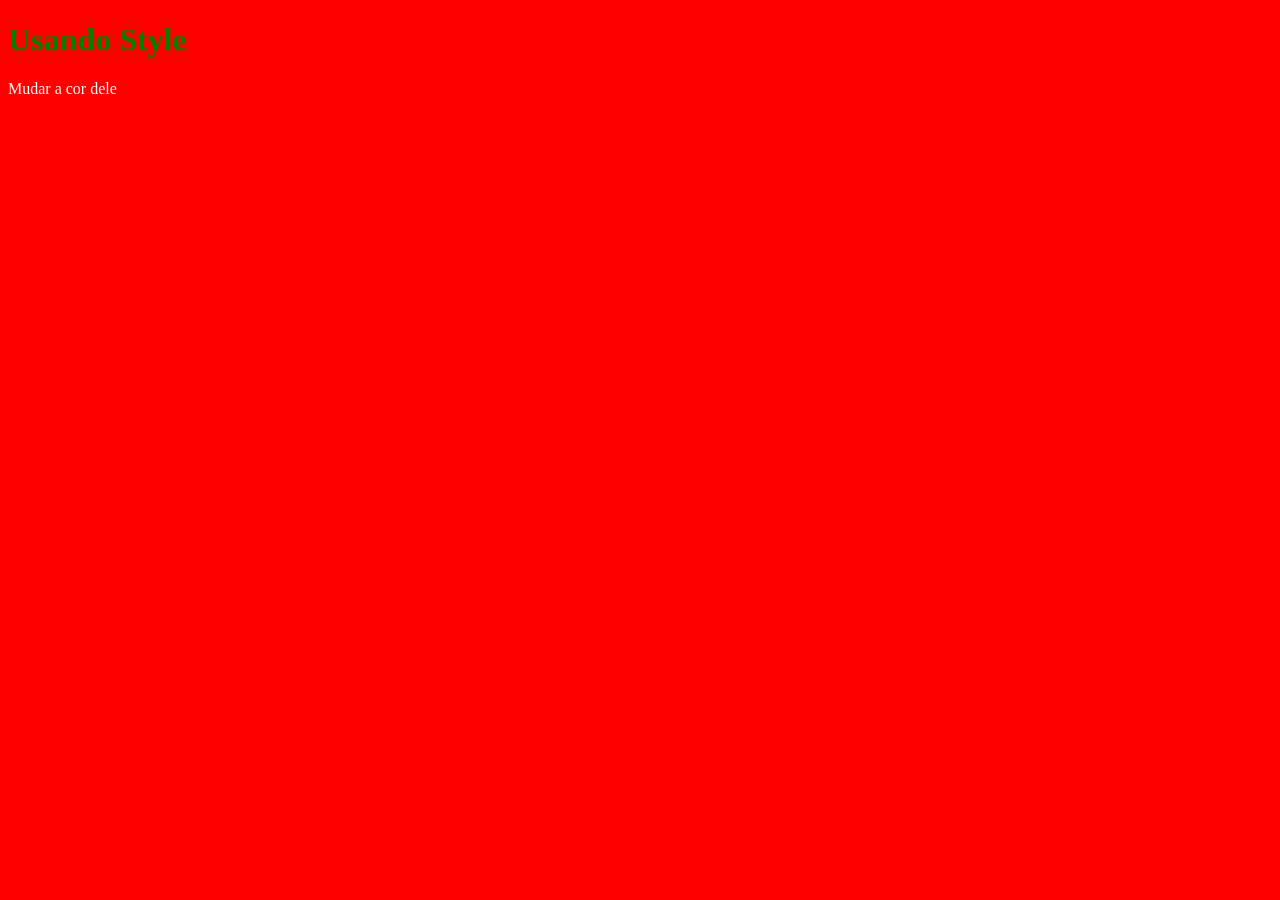
<file: 1 - ATIVIDADES - uniesp_introducao_a_programacao/TECNOLOGIA PARA FRONT-END I/index_aula2.html>
<!DOCTYPE html>
<html lang="en">
<head>
    <meta charset="UTF-8">
    <title>Meus estilos</title>
    <style>
    body {
        background-color: red;
        color: green;
    }
    p { color: white}
    </style>

</head>
<body>
    <h1>Usando Style</h1>
    <p>Mudar a cor dele</p>
</body>
</html>
</file>
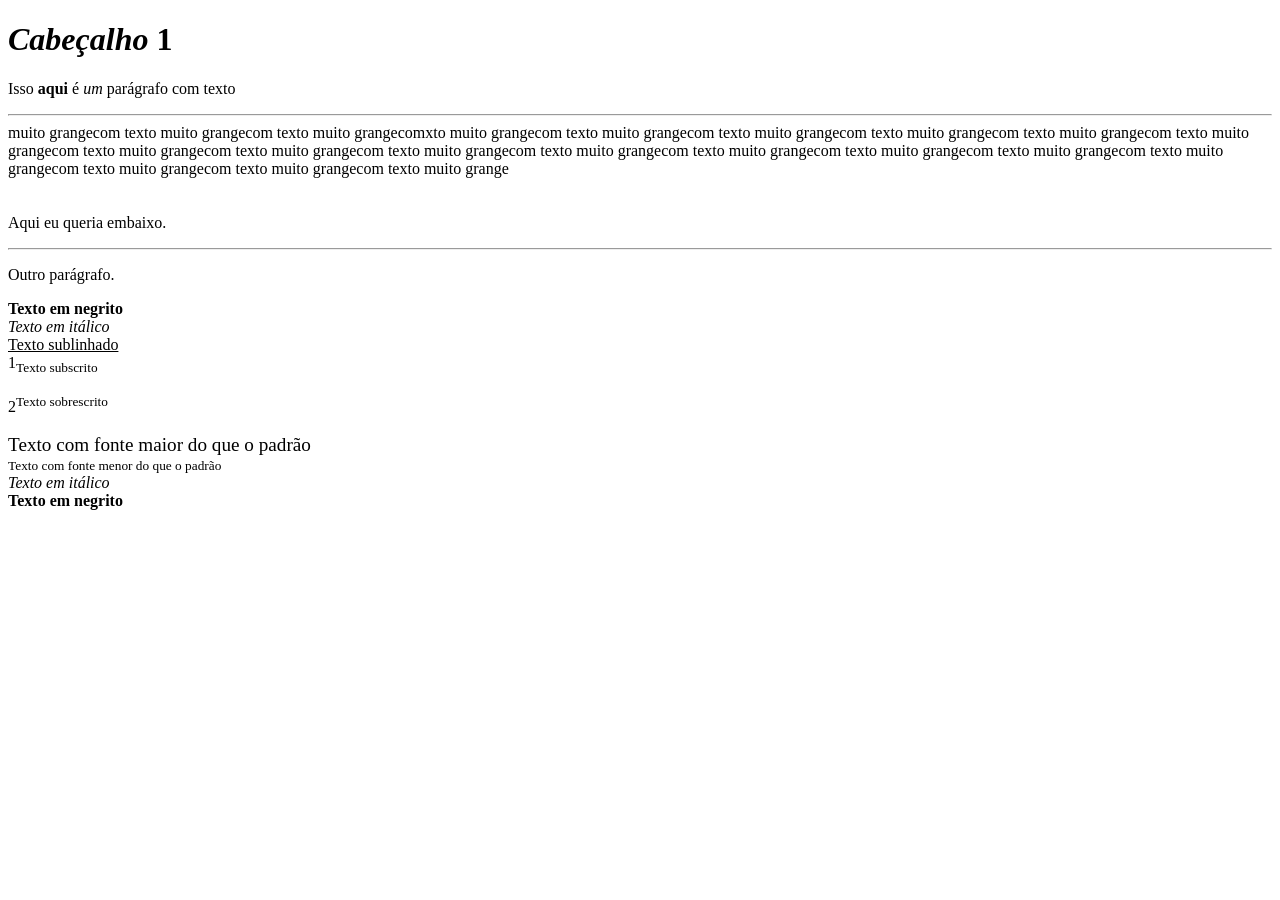
<file: 1 - ATIVIDADES - uniesp_introducao_a_programacao/TECNOLOGIA PARA FRONT-END I/index_aula3.html>
<!DOCTYPE html>
<html lang="pt-br">
<head>
    <meta charset="UTF-8">
    <title>
        Primeira TAG
    </title>
</head>
<body>
    <h1><i>Cabeçalho</i> 1</h1>
    
        

    <p>Isso <b>aqui</b> é <i>um</i> parágrafo com texto <hr> muito grangecom texto muito grangecom texto muito grangecomxto muito grangecom texto muito grangecom texto muito grangecom texto muito grangecom texto muito grangecom texto muito grangecom texto muito grangecom texto muito grangecom texto muito grangecom texto muito grangecom texto muito grangecom texto muito grangecom texto muito grangecom texto muito grangecom texto muito grangecom texto muito grangecom texto muito grange <br/><br/><br/>Aqui eu queria embaixo.</p>
    <hr>
    <p> Outro parágrafo.</p>

    <p>
        <b>Texto em negrito</b><br>
        <i>Texto em itálico</i><br>
        <u>Texto sublinhado</u><br>
        1<sub>Texto subscrito</sub><br><br>
        2<sup>Texto sobrescrito</sup><br><br>
        <big>Texto com fonte maior do que o padrão</big><br>
        <small>Texto com fonte menor do que o padrão</small><br>
        <em>Texto em itálico</em><br>
        <strong>Texto em negrito</strong>
    </p>
    
</body>
</html>
</file>
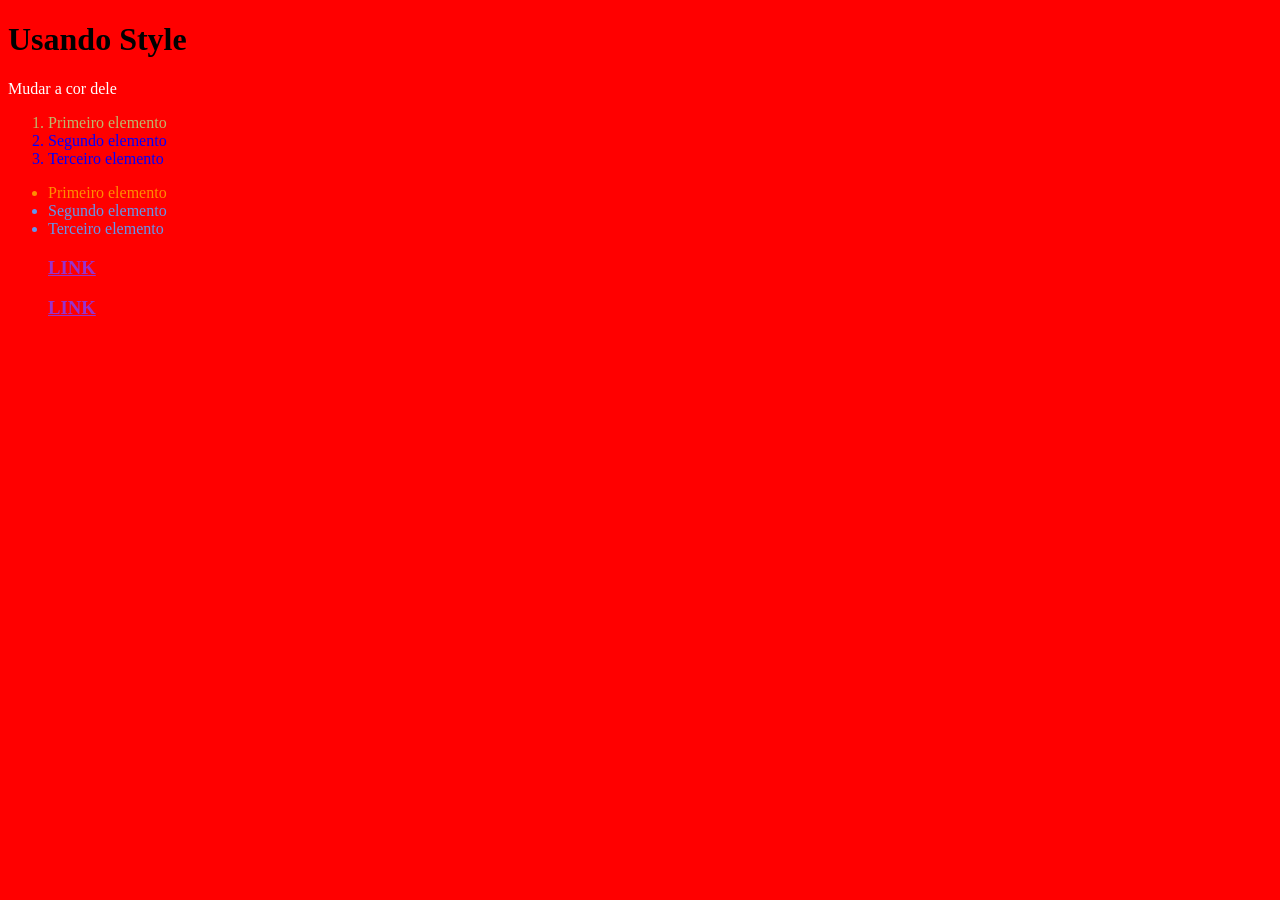
<file: 1 - ATIVIDADES - uniesp_introducao_a_programacao/TECNOLOGIA PARA FRONT-END I/index_aula4.html>
<!DOCTYPE html>
<html lang="en">
<head>
    <meta charset="UTF-8">
    <title>Meus estilos</title>
    <style>
    body {
        background-color: red;
        color: green;
    }
    p { 
        color: white
    }

    h1{
        color: black
    }

    ol {
        color: blue
    }

    ul {
        color:cornflowerblue
    }
    </style>

</head>
<body>
    <h1>Usando Style</h1>
    <p>Mudar a cor dele</p>
    <ol>
        <li style="color: darkkhaki;">Primeiro elemento</li>
        <li>Segundo elemento</li>
        <li>Terceiro elemento</li>
        
    </ol>

    <ul>
        <li style="color: darkorange;">Primeiro elemento</li>
        <li>Segundo elemento</li>
        <li>Terceiro elemento</li>    
    </ul>
    <ol>
    <h3>
        <a style="color: darkorchid;" href="https://g1.globo.com/" target="_blank">LINK</a>
    </h3>
    </ol>
    <ol>
    <h3>
        <a style="color: darkorchid;" href="index_aula2.html" target="_parent">LINK</a>
    </h3>
    </ol>
</body>
</html>
</file>
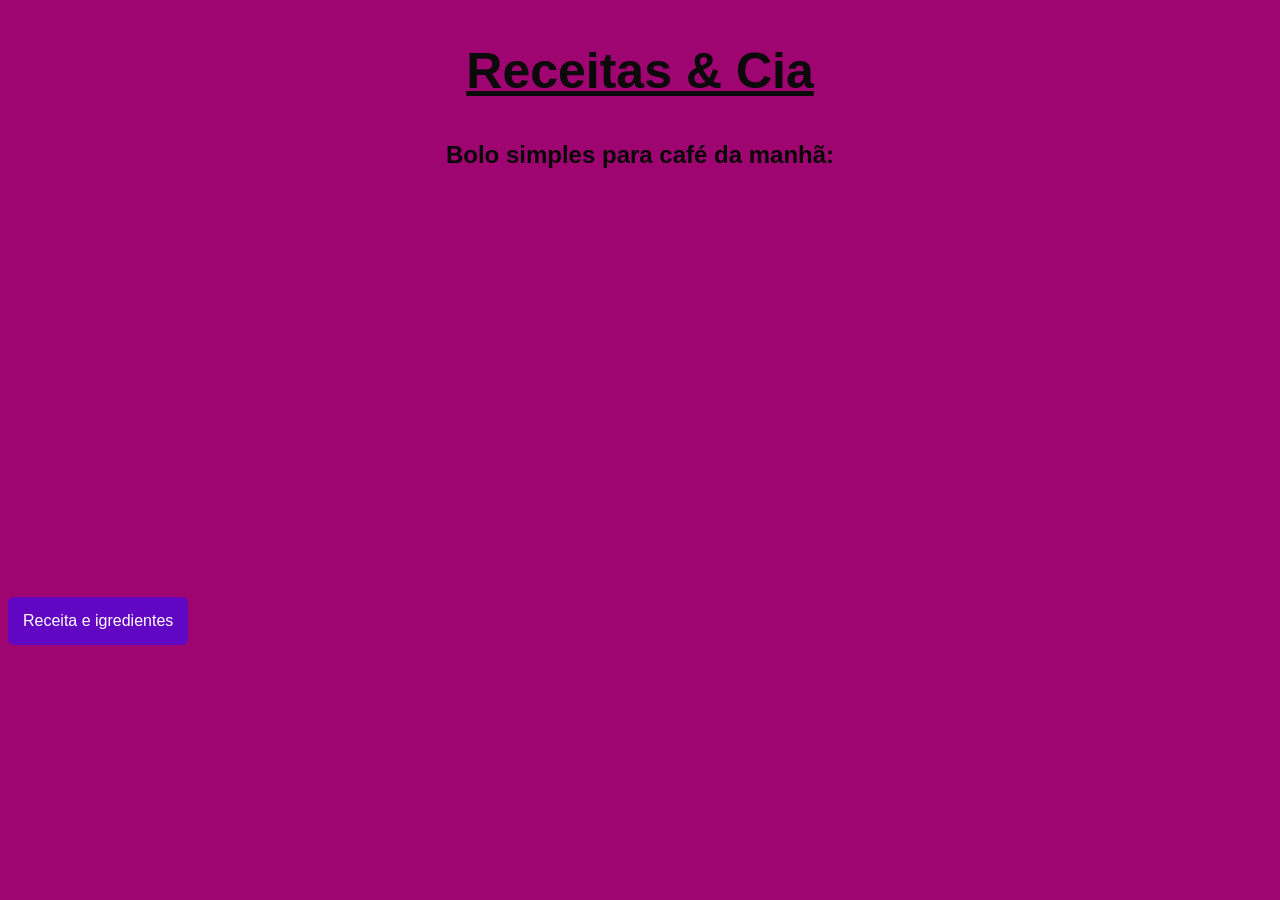
<file: 1 - ATIVIDADES - uniesp_introducao_a_programacao/TECNOLOGIA PARA FRONT-END I/TED 01/index3.html>
<!DOCTYPE html>
<html lang="pt-br">
<head>
    <meta charset="UTF-8">
    <title>Receitas&Cia</title>
    <link rel="icon" type="image/x-icon" href="https://www.w3schools.com/html/smiley.gif">
    <style>
    
    body {
        background-color: rgb(158, 5, 112)
    }

    p {
    color:rgb(8, 8, 8)
    }


    body {
    font-family: Arial, Helvetica, sans-serif, serif;
    }

    </style>
</head>
<body>
    <center>
        <h2 style="font-size:50px;"><u style="color:rgb(10, 10, 10)" >Receitas & Cia</u></h2>
    </center>

    <center>

        <h2>
            <p><b><font face= "arial"> Bolo simples para café da manhã:</font></b></p>
        </h2>

        <iframe width="600" height="400" src="https://www.youtube.com/embed/Ht-ctYScOok" title="YouTube video player" frameborder="0" allow="accelerometer; autoplay; clipboard-write; encrypted-media; gyroscope; picture-in-picture" allowfullscreen></iframe>

    </center>

    <a href="index1.html"><button style="background: #6106c2; border-radius: 6px; padding: 15px; cursor: pointer; color: #fff; border: none; font-size: 16px;">Receita e igredientes</button></a>

</body>
</html>
</file>
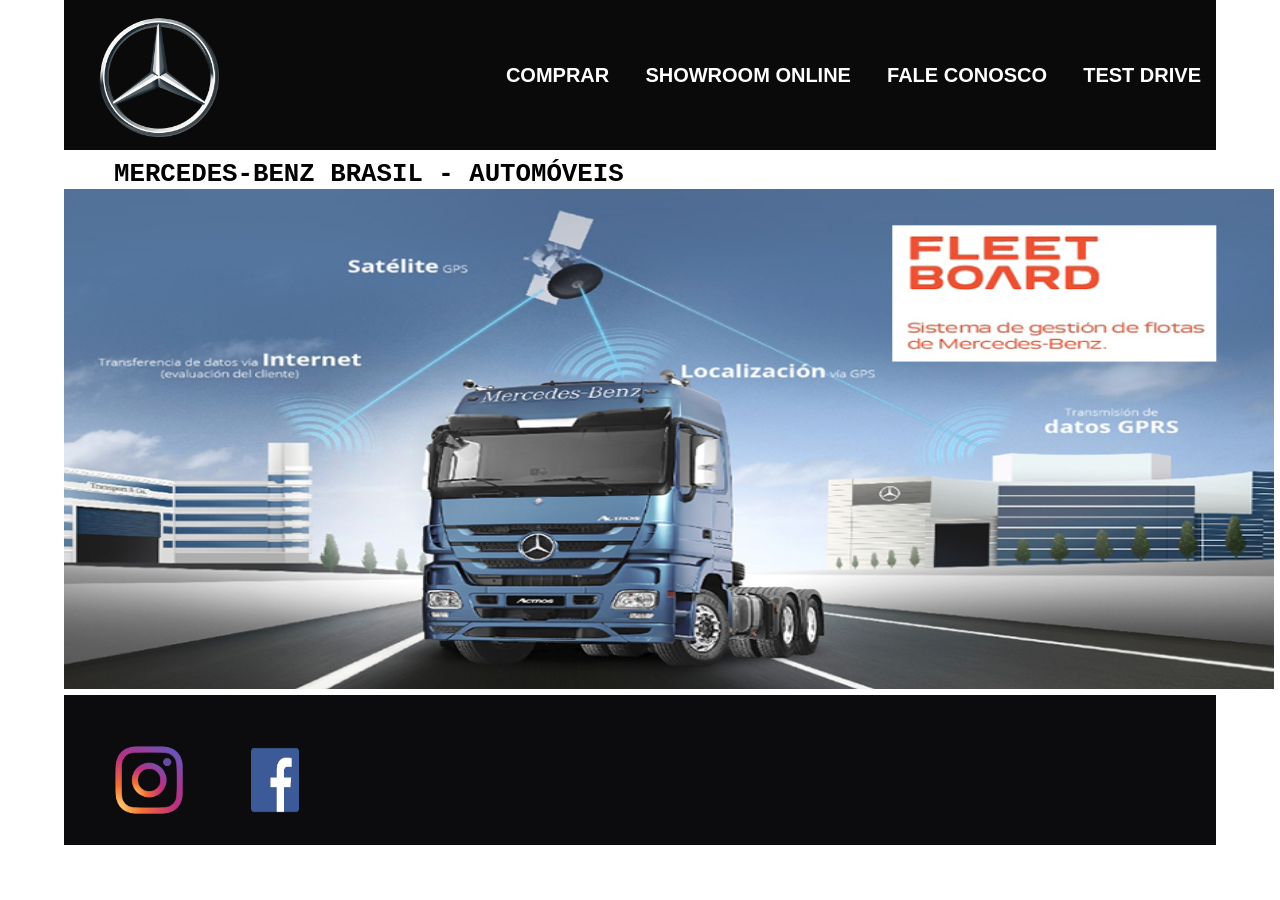
<file: 1 - ATIVIDADES - uniesp_introducao_a_programacao/TECNOLOGIA PARA FRONT-END I/TED AV1/IndexAV1.html>
<!DOCTYPE html>
<html lang="en">
<head>
    <meta charset="UTF-8">
    <meta name="viewport" content="width=device-width, initial-scale=1.0">
    <title>Mercedes Benz</title>
    <link rel="icon" type="image/x-icon" href="https://img.icons8.com/color/452/mercedes-benz.png">

    <style>

        *{
            margin: 0;
            padding: 0;

        }

        body{
            font-family: Arial, Helvetica, sans-serif;
            font-size: 22px;

        }
        #cabecalho{
            display: flex;
            justify-content: space-between;
            align-items: center;
            height: 150px;
            width: 90%;
            background-color: rgb(10, 10, 10);
            margin: 0 auto;

        }

        #cabecalho img{
            height: 120px;
            width: 120px;
            margin-left: 30px;
            margin-top: 10px;
            padding: 5px;

        }

       
        #menu a{
            text-decoration: none;
            text-transform: uppercase;
            color: white;
            padding: 15px;
            font-size: 20px;
            font-weight:700;
        }

        #menu a:hover{
            color: rgb(10, 10, 10);
            background-color: red;
      
        }
        #produto{
            text-align: center;

        }

        #titulo{
            text-transform: uppercase;
            margin-left: 50px;
            margin-top: 10px;

        }

        #principal{
            background-color: rgb(255, 255, 255);
            width: 90%;
            margin: 0 auto;
            
        }


        #footer{
            height: 150px;
            background-color: rgb(12, 12, 14);
            margin-top: 10px;
            margin-left: 10px;
            width: 90%;
            margin: 0 auto;       
        }

        #footer img{
            height: 70px;
            width: 70px;
            margin-left: 50px;
            margin-top: 50px;
            
        }
            

    </style>
</head>
<body>

    <div id="cabecalho">

        <div id="logo">
            <img src="mercedes-benz-logo-5.png" alt="logo">
        </div>
        <div id="menu">
            <a href="https://www2.mercedes-benz.com.br/passengercars/models.html?group=all&subgroup=see-all&view=BODYTYPE">Comprar</a>
            <a href="https://shop.mercedes-benz.com/pt-br/cars/srp?sort=price-asc&vehicleAssortment=vehicles&_ga=2.4657972.665261452.1664509808-410980523.1664509808&tgroup=realTarget">Showroom Online</a>
            <a href="https://www2.mercedes-benz.com.br/passengercars/being-an-owner/service-hotline.html">Fale conosco</a>
            <a href="https://www2.mercedes-benz.com.br/passengercars/test-drive.html?group=all&subgroup=see-all&view=BODYTYPE">Test Drive</a>
        </div>
    
        
       
    </div>

    <div id="principal">
        <div id="titulo">
            <p><b><h3 style="font-family: 'Courier New', Courier, monospace; font-weight:bold;"> Mercedes-Benz Brasil - Automóveis</h3></b></p>
        </div>

        <div id="produto">
            <img src="Prin.jpg" alt="caminhao"; style="width:1210px; height:500px;"> 
        </div>
    </div>

    <div id="footer">
        <a href="https://www.instagram.com/mercedesbenzbrasil/?hl=pt"><img src="Intagram.png" alt="rede social"></a>
        <a href="https://pt-br.facebook.com/mercedesbenzbrasil/"><img src="Facebook.png"alt="rede social"></a>
    
    </div>
    
</body>
</html>
</file>
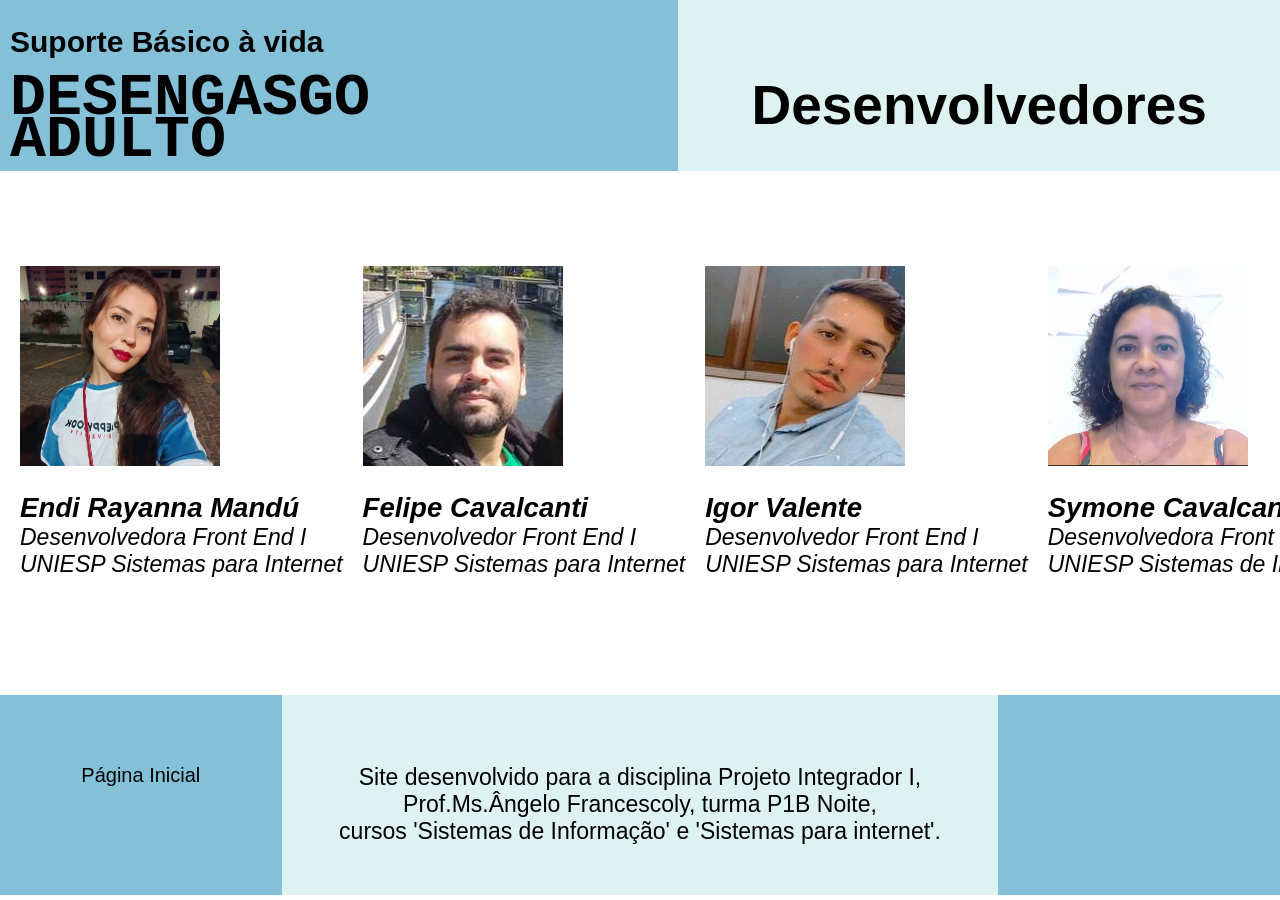
<file: 1 - ATIVIDADES - uniesp_introducao_a_programacao/TECNOLOGIA PARA FRONT-END I/TED AV2/desenvolvedores.html>
<!DOCTYPE html>
<html lang="pt-br">
<head>
    <meta charset="UTF-8">
    <meta http-equiv="X-UA-Compatible" content="IE=edge">
    <meta name="viewport" content="width=device-width, initial-scale=1.0">
    <meta name="keywords" content="primeiros socorros, saúde, desengasgo adultos">
    <meta name="description" content="Orientações para desengasgo de adultos">
    <title>Desenvolvedores</title>
    <link rel="shortcut icon" href="imagens/sos.png">
    <link rel="stylesheet" href="folhaestilo.css"> 

</head>

<body>

    <div class="container">

        <header class="header">

            <div class="subtt"><h3>Suporte Básico à vida</h3></div>
            
            <div class="titulo"><h1>DESENGASGO<br>ADULTO</h1></div>

            <div class="titpag"><h4>Desenvolvedores</h4></div>            
            
        </header>
            
        
        <main class="main">

            <section class="cards">
                
                <img src="imagens/rayanna.jpeg" alt="Foto Endi Rayanna" width="200px" height="200px">
            
                <div class="cards_txt">
                    <p><big><strong>Endi Rayanna Mandú</strong></big><br>Desenvolvedora Front End I<br>UNIESP Sistemas para Internet</p>
                </div>
            </section>


            <section class="cards">
                <img src="imagens/felipe.jpeg" alt="Foto Felipe Cavalcanti" width="200px" height="200px">
            
            <div class="cards_txt">
                <p><big><strong>Felipe Cavalcanti</strong></big><br>Desenvolvedor Front End I<br>UNIESP Sistemas para Internet</p>
            </div>
            </section>


            <section class="cards">

                <img src="imagens/igor.jpeg" alt="Foto Igor Valente" width="200px" height="200px">
            
            <div class="cards_txt">
                <p><big><strong>Igor Valente</strong></big><br>Desenvolvedor Front End I<br>UNIESP Sistemas para Internet</p>
            </div>
            </section>


            <section class="cards">

                <img src="imagens/symone.jpeg" alt="Foto Symone Cavalcanti" width="200px" height="200px">
            
            <div class="cards_txt">
                <p><big><strong>Symone Cavalcanti</strong></big><br>Desenvolvedora Front End I<br>UNIESP Sistemas de Informação</p>
            </div>
            </section>


        </main>
        
        
        <footer class="footer">

            <div class="pginic"><br><br><br>

                <a href="index_Layout.HTML" class="button" title="Clique para retornar à página inicial">Página Inicial</a>  

            </div>

            <div class="infosite"><br><br>

                <p>Site desenvolvido para a disciplina Projeto Integrador I,<br>
                Prof.Ms.Ângelo Francescoly, turma P1B Noite,<br>
                cursos 'Sistemas de Informação' e 'Sistemas para internet'.</p>
                
            </div>

            <div class="voltop"></div>

        </footer>
    
    </div>
    
</body>
</html>
</file>
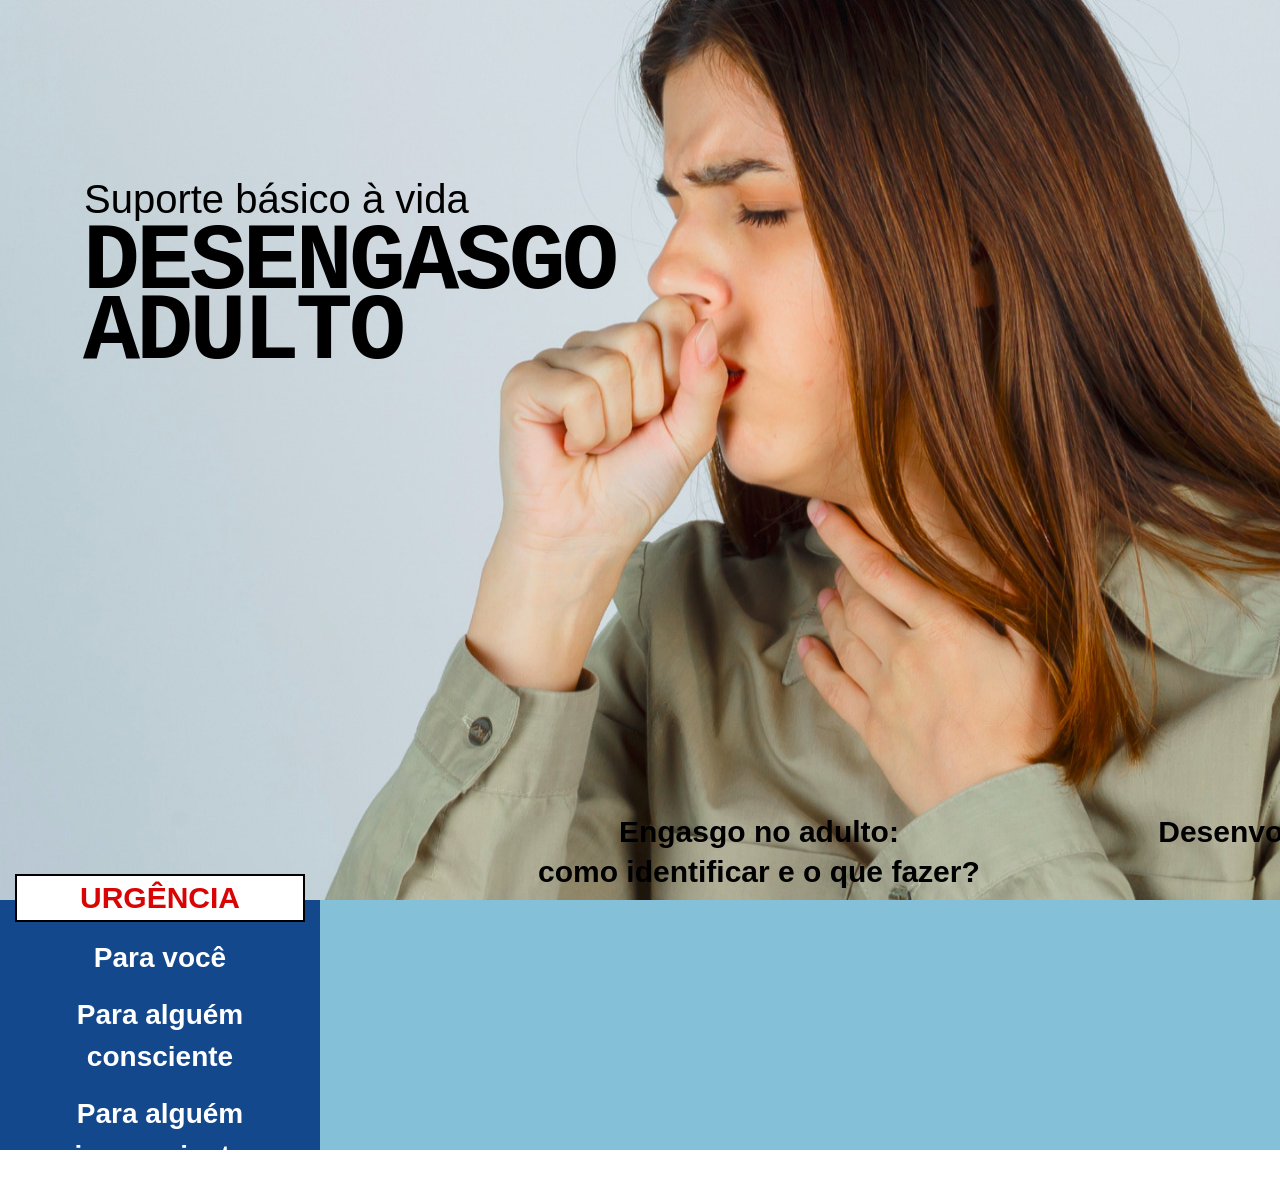
<file: 1 - ATIVIDADES - uniesp_introducao_a_programacao/TECNOLOGIA PARA FRONT-END I/TED AV2/index_Layout.HTML>
<!DOCTYPE html>
<html lang="pt-BR">
<head>
    <meta charset="UTF-8">
    <meta name="viewport" content="width=device-width, initial-scale=1.0">
    <link rel="stylesheet" href="CSS/style_layout.css">
    <link rel="shortcut icon" href="./img/sos.png">
    <title>Desengasgo Adulto</title>
    

</head>
<body>
    
    <div class="container">
        <div class="main">
            <div id="imagem">
                <img src="img/Main.jpeg" alt="mulhertossindo" class="img">
            </div>
            <div class="titulo1"> <!--titulo 2-->
             <p>Suporte básico à vida</p>
            </div>
            <div class="titulo2"> <!--titulo 1-->
            <p>DESENGASGO <br>ADULTO</p>
            </div>
        </div>

        <div class="sidebar">
            <ul class="menu">
        
                <form>URGÊNCIA</form>
      
                <li> <a href="./PROJETO_INTEGRADOR-main - Felipe/index2.html">Para você</a></li>
                
                <li><a href="./Projeto-Desengasgo-Adulto-master - Rayanne/index3.html">Para alguém consciente</a></li>

                <li><a href="./index_inconsciente.html">Para alguém inconsciente</a></li>

            </ul>
        </div>

        <div class="footer">
            <div id="texto4">
                <a href="./textobase.html">Engasgo no adulto: <br>como identificar e o que fazer?</a>
            </div>
            <div id="texto5">
                <a href="./desenvolvedores.html">Desenvolvedores</a>
            </div>
        </div>
    </div>
</body>
</html>
</file>
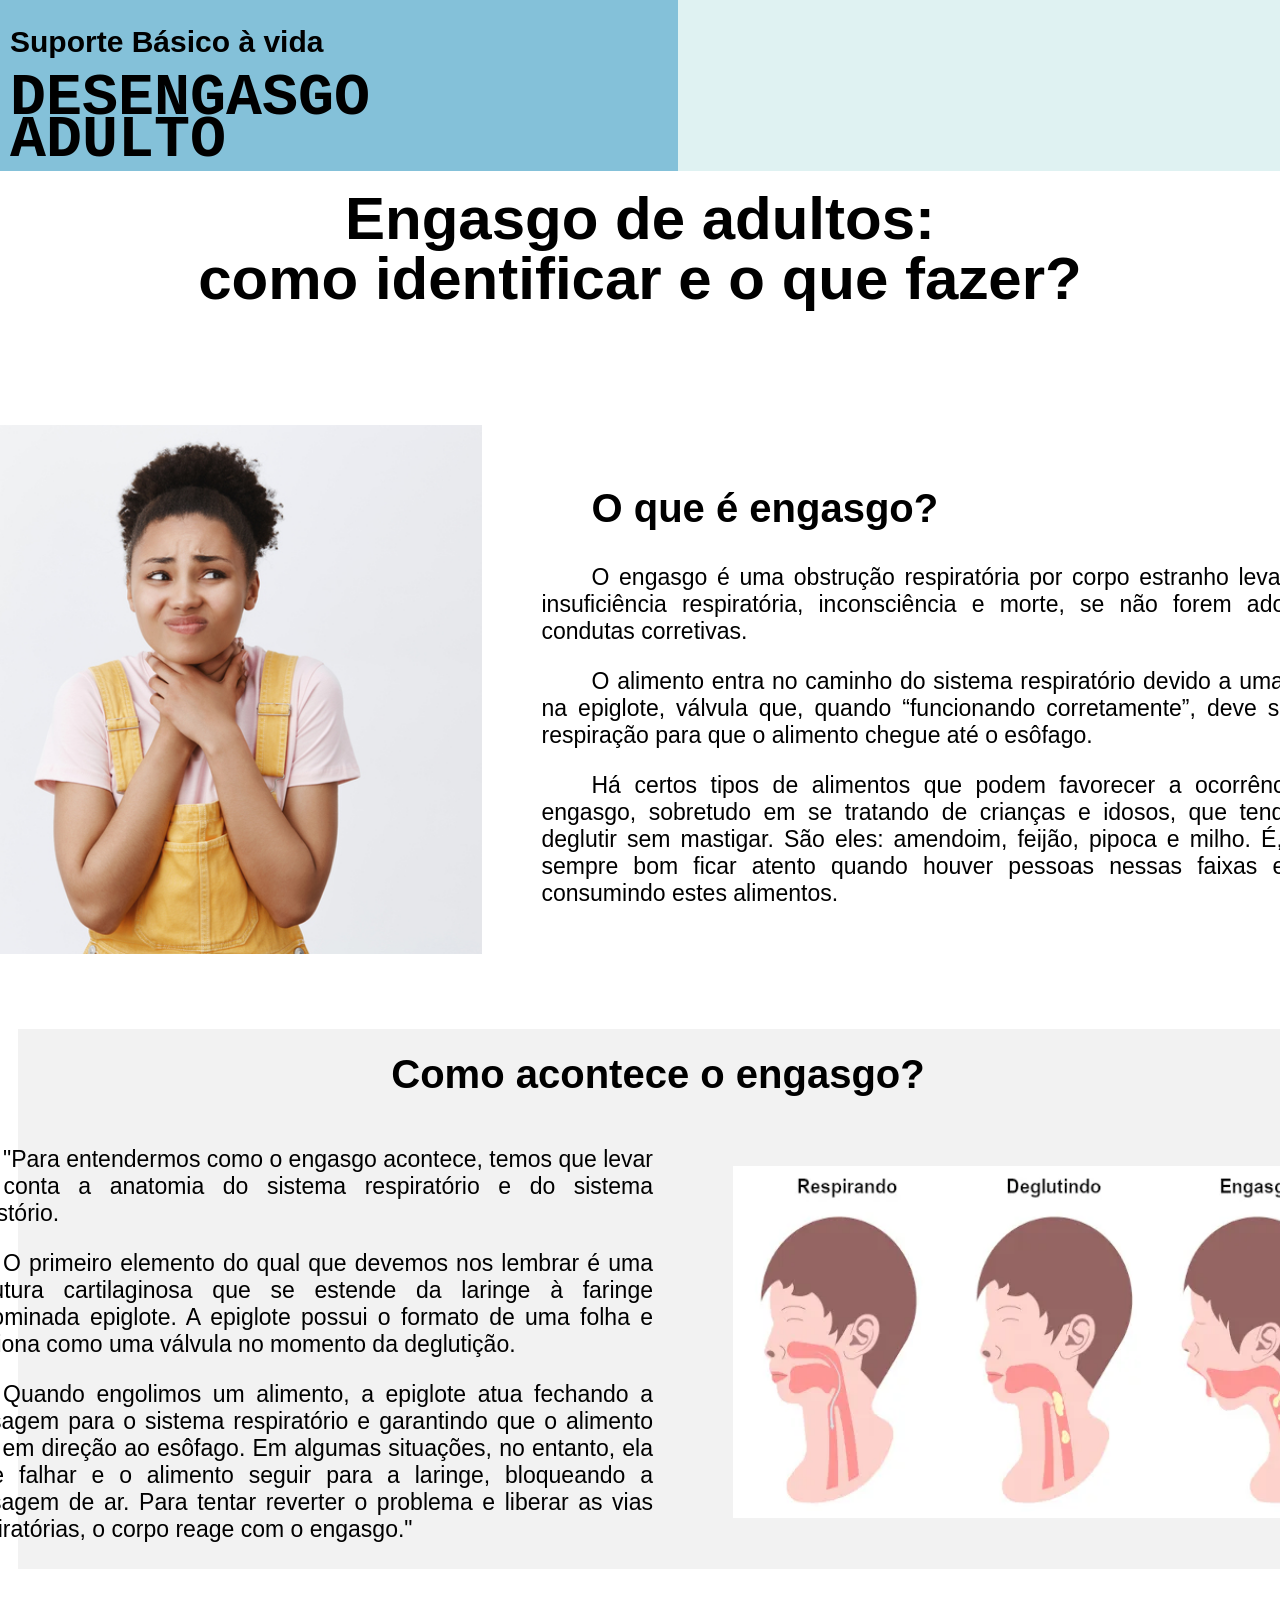
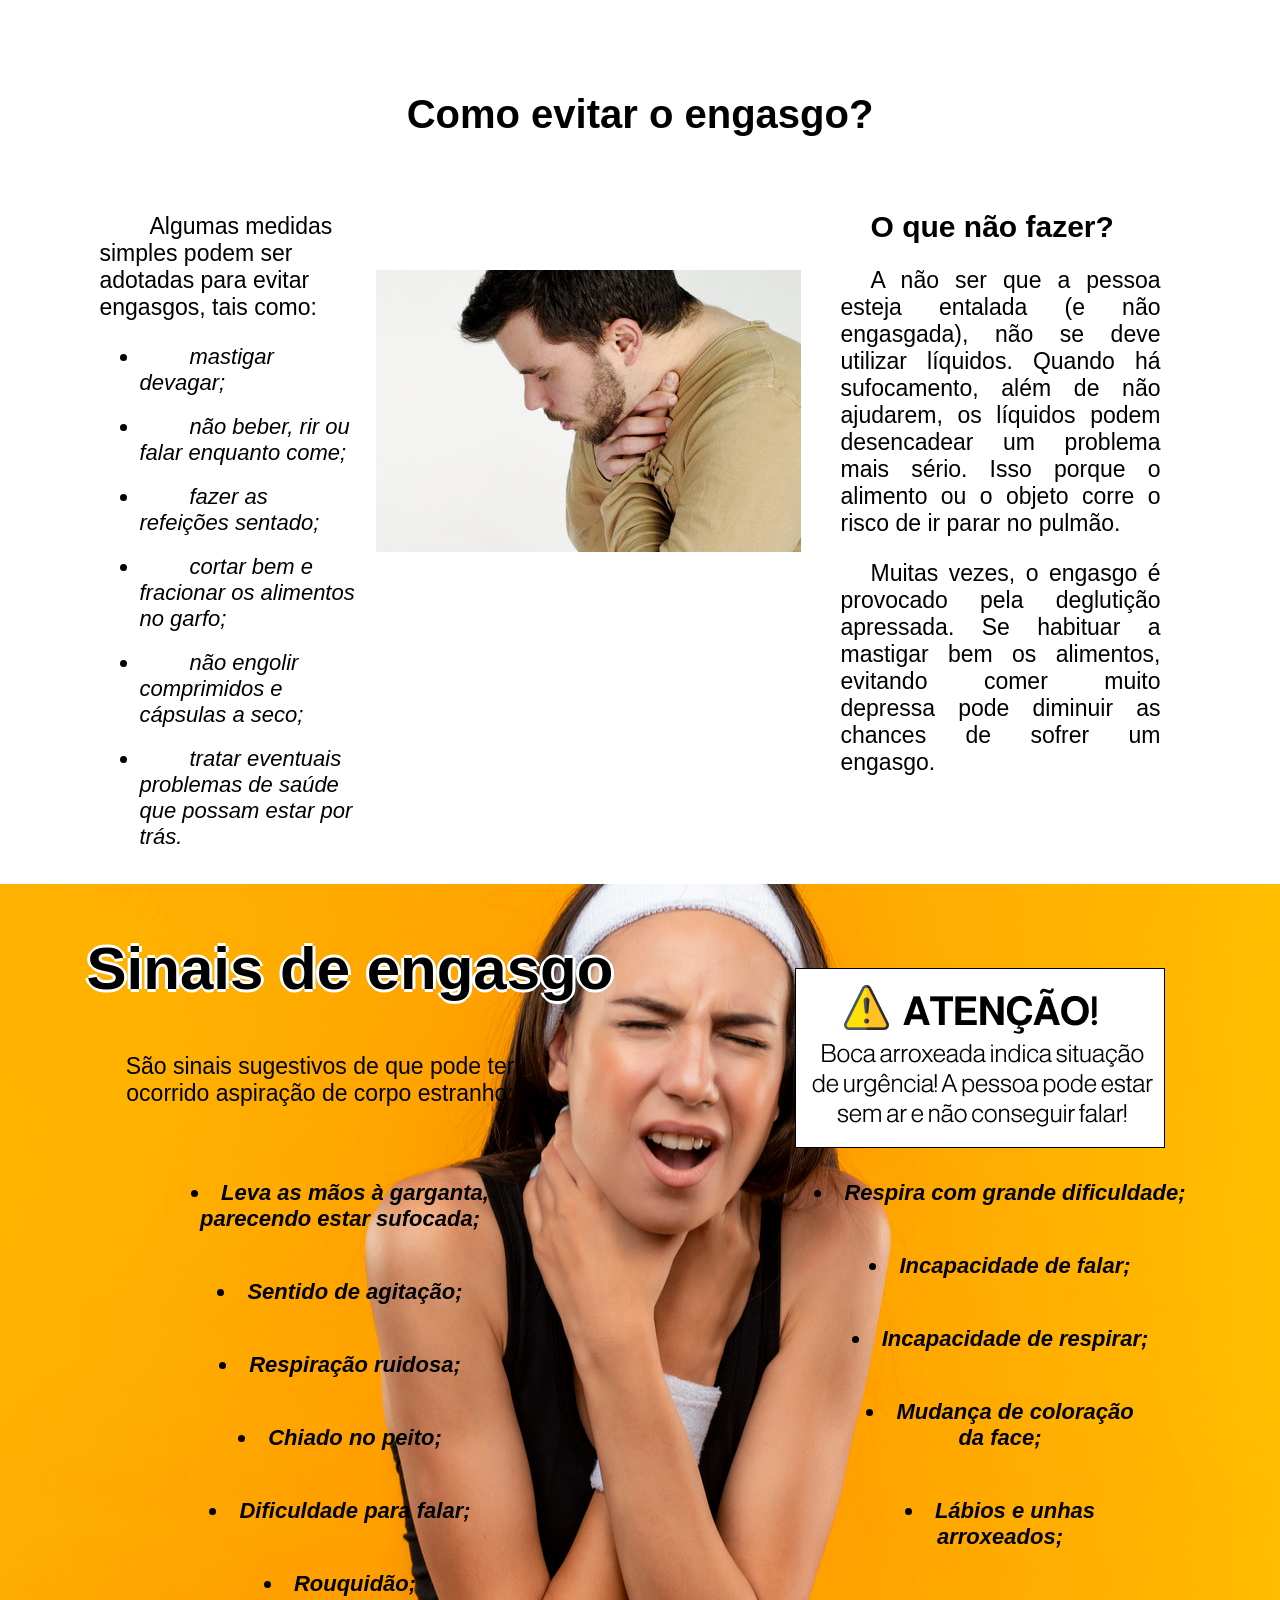
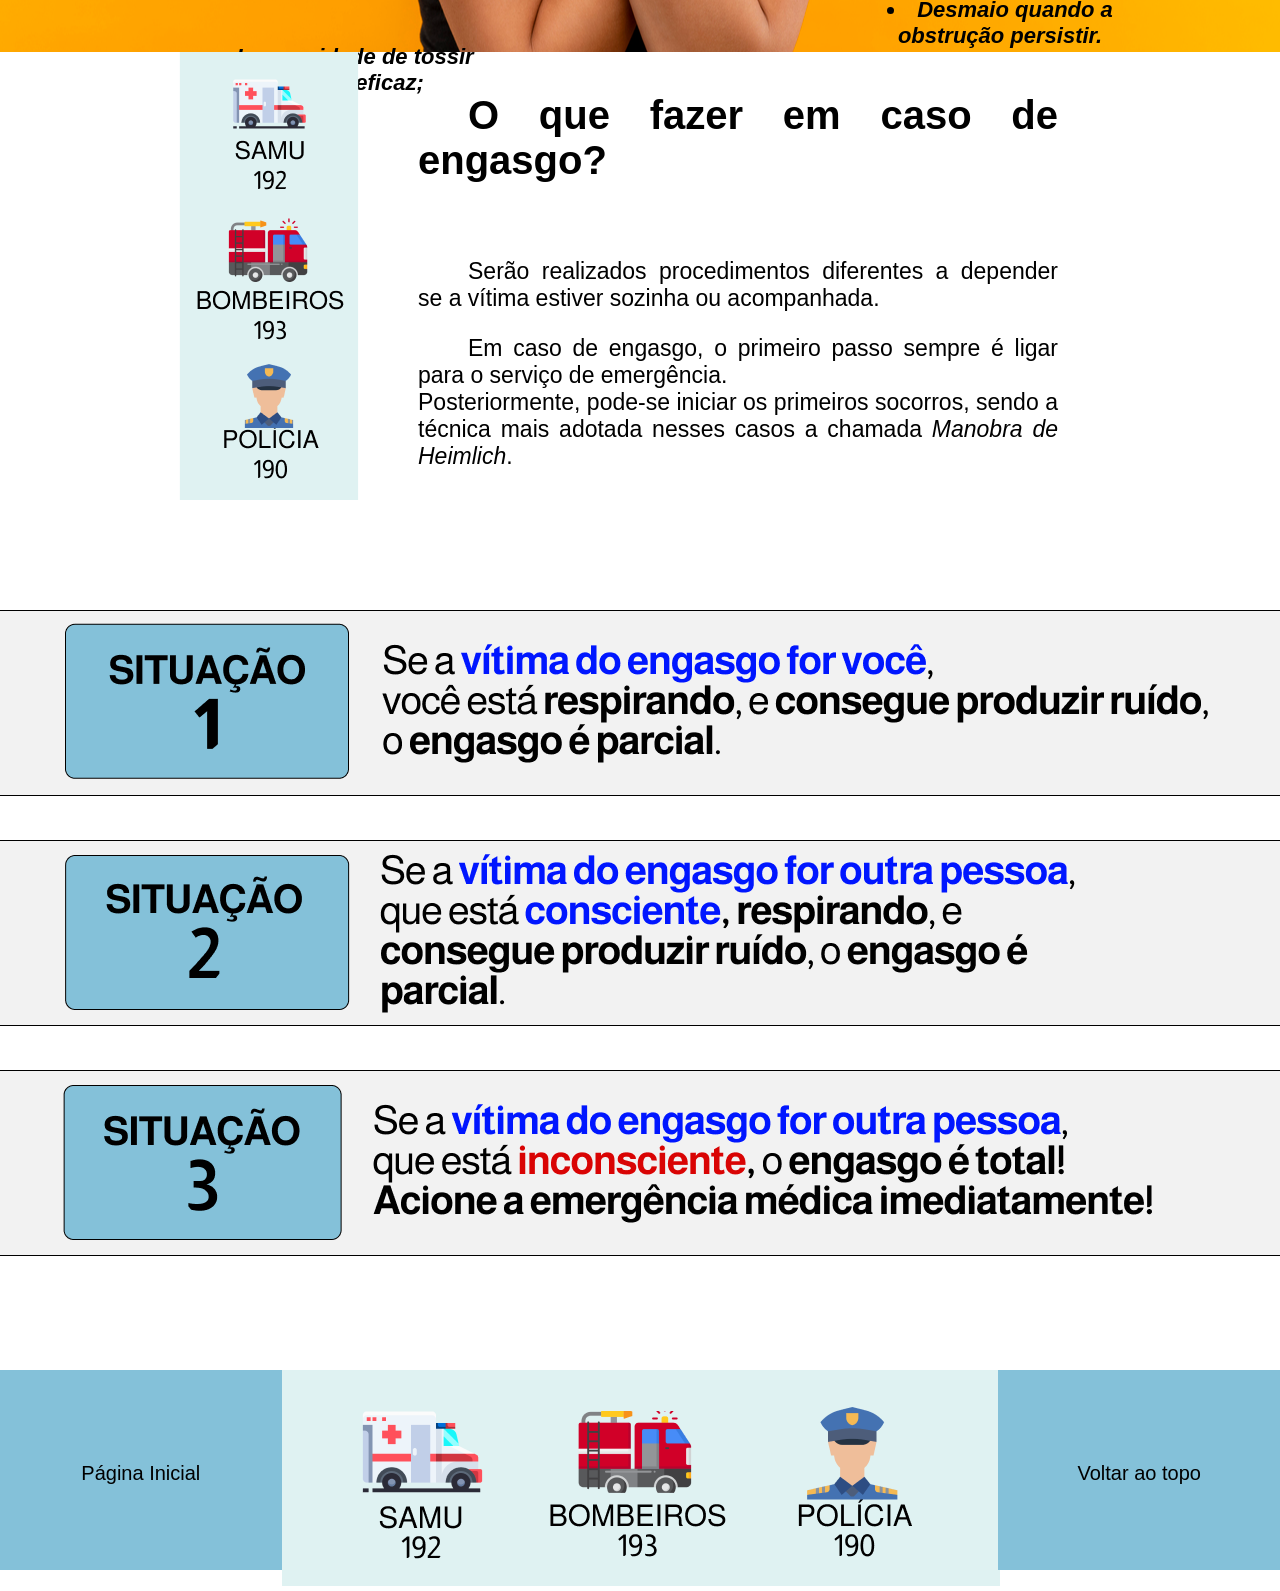
<file: 1 - ATIVIDADES - uniesp_introducao_a_programacao/TECNOLOGIA PARA FRONT-END I/TED AV2/textobase.html>
<!DOCTYPE html>
<html lang="en">
<head>
    <meta charset="UTF-8">
    <meta http-equiv="X-UA-Compatible" content="IE=edge">
    <meta name="viewport" content="width=device-width, initial-scale=1.0">
    <meta name="keyword" content="primeiros socorros, saúde, engasgo pessoa adulta">
    <meta name="description" content="Orientações sobre desengasgo de adultos">
    <title>Desengasgo no adulto</title>
    <link rel="shortcut icon" href="imagens/sos.png">
    <link rel="stylesheet" href="folhaestilo.css">

</head>

<body>
    
    <div class="container">

        <header class="header">

            <div class="subtt"><h3>Suporte Básico à vida</h3></div>
                
            <div class="titulo"><h1>DESENGASGO<br>ADULTO</h1></div>

            <div class="titpag"></div>

        </header>

        <br><div class="tit"><h1>Engasgo de adultos:<br>como identificar e o que fazer?</h1></div>

        <section class="corpo1">            

            <div class="imgcorpo1"><img src="imagens/mulher.jpg" alt="imagem jovem engasgada" width="553px" height="529px"></div>

            <div id="txtcorpo1">
                <h2>O que é engasgo?</h2>
                <p>O engasgo é uma obstrução respiratória por corpo estranho levando a insuficiência respiratória, 
                inconsciência e morte, se não forem adotadas condutas corretivas.</p>
                <p>O alimento entra no caminho do sistema respiratório devido a uma falha na epiglote, válvula que, quando
                “funcionando corretamente”, deve selar a respiração para que o alimento chegue até o esôfago.</p>
                <p>Há certos tipos de alimentos que podem favorecer a ocorrência do engasgo, sobretudo em se tratando de
                crianças e idosos, que tendem a deglutir sem mastigar. São eles: amendoim, feijão, pipoca e milho. É, pois,
                sempre bom ficar atento quando houver pessoas nessas faixas etárias consumindo estes alimentos.</p>
            </div>

        </section>

        <section class="corpo2">

            <div class="tit2"><h2>Como acontece o engasgo?</h2></div>

            <div id="txtcorpo2">
                <p>"Para entendermos como o engasgo acontece, temos que levar em conta a anatomia do sistema 
                respiratório e do sistema digestório.</p>
                <p>O primeiro elemento do qual que devemos nos lembrar é uma estrutura cartilaginosa que se estende da laringe 
                à faringe denominada epiglote. A epiglote possui o formato de uma folha e funciona como uma válvula no momento 
                da deglutição.</p>
                <p>Quando engolimos um alimento, a epiglote atua fechando a passagem para o sistema respiratório e garantindo 
                que o alimento siga em direção ao esôfago. Em algumas situações, no entanto, ela pode falhar e o alimento seguir 
                para a laringe, bloqueando a passagem de ar. Para tentar reverter o problema e liberar as vias respiratórias, 
                o corpo reage com o engasgo."</p>
            </div>

            <div id="imgcorpo2">
                <img src="imagens/IlustrEngasgo.png" alt="ilustração pessoa engasgada" width="660px" height="352px">
            </div>

        </section>

        <section class="corpo3">

            <div class="tit3"><h2>Como evitar o engasgo?</h2></div>

            <div class="txt1corpo3">
                <p>Algumas medidas simples podem ser adotadas para evitar engasgos, tais como:</p>
                <ul>
                    <li>mastigar devagar;</li><br>
                    <li>não beber, rir ou falar enquanto come;</li><br>
                    <li>fazer as refeições sentado;</li><br>
                    <li>cortar bem e fracionar os alimentos no garfo;</li><br>
                    <li>não engolir comprimidos e cápsulas a seco;</li><br>
                    <li>tratar eventuais problemas de saúde que possam estar por trás.</li><br>
                </ul>
            </div>

            <div class="imgcorpo3">
                <img src="imagens/autoengasgo.jpg" alt="Homem engasgado" width="425px" height="282px">
            </div>

            <div class="txt2corpo3">
                <h3>O que não fazer?</h3>
                <p>A não ser que a pessoa esteja entalada (e não engasgada), não se deve utilizar líquidos. 
                Quando há sufocamento, além de não ajudarem, os líquidos podem desencadear um problema mais sério. 
                Isso porque o alimento ou o objeto corre o risco de ir parar no pulmão.</p>
                <p>Muitas vezes, o engasgo é provocado pela deglutição apressada. Se habituar a mastigar bem os 
                alimentos, evitando comer muito depressa pode diminuir as chances de sofrer um engasgo.</p>
            </div>

        </section>


        <section class="corpo4">

            <div id="txtcorpo4">
                <h2 id="cab4">Sinais de engasgo</h2>
                <p>São sinais sugestivos de que pode ter<br>ocorrido aspiração de corpo estranho:</p>
            </div>

            <ul id="list1corpo4">
                <li>Leva as mãos à garganta,<br>parecendo estar sufocada;</li><br>
                <li>Sentido de agitação;</li><br>
                <li>Respiração ruidosa;</li><br>
                <li>Chiado no peito;</li><br>
                <li>Dificuldade para falar;</li><br>
                <li>Rouquidão;</li><br>
                <li>Incapacidade de tossir<br>de forma eficaz;</li><br>
            </ul>

            <div id="imgcorpo4">
                <img src="imagens/cxalerta.png" alt="informação importante" width="370px" height="180px">
            </div>

            <ul id="list2corpo4">
                <li>Respira com grande dificuldade;</li><br>
                <li>Incapacidade de falar;</li><br>
                <li>Incapacidade de respirar;</li><br>
                <li>Mudança de coloração<br>da face;</li><br>
                <li>Lábios e unhas<br>arroxeados;</li><br>
                <li>Desmaio quando a<br>obstrução persistir.</li><br>
            </ul>

        </section>


        <section class="corpo5">

            <img src="imagens/Telfvertic.png" alt="Telefones úteis de emergência" width="196px" height="448">

            <div id="txtcorpo5">
                <h2>O que fazer em caso de engasgo?</h2><br>
                <p>Serão realizados procedimentos diferentes a depender se a vítima estiver sozinha ou acompanhada.</p>
                <p>Em caso de engasgo, o primeiro passo sempre é ligar para o serviço de emergência.<br>
                Posteriormente, pode-se iniciar os primeiros socorros, sendo a técnica mais adotada nesses casos a chamada <em>Manobra de Heimlich</em>.</p>
            </div>

        </section>

        <section class="corpo6">

                <a href="./PROJETO_INTEGRADOR-main - Felipe/index2.html" title="Clique para ir à página de emergência"><img src="imagens/sit1vcvit.png" alt="link para orientações você vítima" width="1300px" height="186px"></a>

                <a href="./Projeto-Desengasgo-Adulto-master - Rayanne/index3.html" title="Clique para ir à página de emergência"><img src="imagens/sit2vitconsc.png" alt="link para orientações vítima consciente" width="1300px" height="186px"></a>

                <a href="./index_inconsciente.html" title="Clique para ir à página de emergência"><img src="imagens/sit3vitinconsc.png" alt="link para orientações vítima inconsciente" width="1300px" height="186px"></a>

            </div>

        </section>

        <footer class="footer">

            <div class="pginic"><br><br><br><br>

                <a href="./index_Layout.HTML" title="Clique para retornar à página inicial">Página Inicial</a>

            </div>

            <div id="imgtelef">

                <img src="imagens/teluteishoriz.png" alt="telefones úteis em caso de emergência" title="Ligue em caso de emergência!">
                
            </div>

            <div class="voltop"><br><br><br><br>

                <a href="textobase.html" title="Clique para retornar topo desta página">Voltar ao topo</a>

            </div>

        </footer>


    </div>
    
</body>
</html>
</file>
<file: 1 - ATIVIDADES - uniesp_introducao_a_programacao/TECNOLOGIA PARA FRONT-END I/TED AV2/folhaestilo.css>
html, body, h1, h3 {
    margin: 0;
    padding: 0;
}

.container {
    width: 100%;
    margin: 0;
    padding: 0;
    
}


/* cabeçalho */
.header {
    display: grid;
    grid-template-columns: 53% 47%;
    grid-template-rows: 8vh 11vh;
}

.subtt {
    padding-top: 25px;
    padding-left: 10px;
    background-color: #84c1d9;
    grid-column: 1/2;
    grid-row: 1/2;
    font-family: Arial, Helvetica, sans-serif;
    font-size: 28px;
    text-align: left;    
}

.titulo {
    padding-top: 5px;
    padding-left: 10px;
    background-color: #84c1d9;
    font-family: 'Courier New', Courier, monospace;
    font-size: 35px;
    line-height: .7;    
    grid-column: 1/2;
    grid-row: 2/3;    
}

.titpag {
    margin: 0;
    padding: 0;
    background-color: #dff2f2;
    grid-column: 2/3;
    grid-row: 1/3;
    text-align: center;
}


/* página principal "Desenvolvedores" */
.main {
    margin: 0;
    padding: 10px;
    width: 100%;
    height: 56vh;        
    display: flex;
    flex-direction: column;
    flex-wrap: wrap;
    justify-content: center;    
    align-items: center;
    font-family: Arial, Helvetica, sans-serif;
    font-size: 15px;
}

.cards {
    padding: 10px;

}

.cards_txt {
    font-style: italic;
    font-size: 20px;
}

/* página principal "texto base" */

/* seção 1 'pg texto base'*/
.corpo1 {
    width: 100%;
    display: grid;
    grid-template-columns: auto auto;
    grid-template-rows: 5vh 10vh 55vh;   
    align-items: center;
    justify-content: center;
    column-gap: 50px;
}

.tit {
    text-align: center;
    font-weight: 700;
    font-family: Arial, Helvetica, sans-serif;
    font-size: 55px;
    line-height: 1;
    grid-column: 1/3;
    grid-row: 1/2;
}

.imgcorpo1 {
    grid-column: 1/2;
    grid-row: 3/4;
    align-content: center;
    align-items: center;
}

#txtcorpo1 {
    text-align: justify;
    width: 800px;
    height: 510px;
    grid-column: 2/3;
    grid-row: 3/4;
    align-content:center;
    text-indent: 50px;
    padding: 10px;
}

/* seção 2 -'pg texto base'*/
.corpo2 {
    width: 100%;
    margin: 10vh 2vh;
    display: grid;
    grid-template-columns: auto auto;
    grid-template-rows: 10vh 50vh;   
    align-items: center;
    justify-content: center;
    column-gap: 50px;
    background-color: #F2F2F2;
}

.tit2 {
    text-align: center;
    font-weight: 700;
    font-family: Arial, Helvetica, sans-serif;
    font-size: 55px;
    line-height: .9;
    grid-column: 1/3;
    grid-row: 1/2;
}    


#txtcorpo2 {
    text-align: justify;
    width: 700px;
    grid-column: 1/2;
    grid-row: 2/3;
    align-content:center;
    text-indent: 50px;
    padding: 30px;
}

#imgcorpo2 {
    grid-column: 2/3;
    grid-row: 2/3;
    align-content: center;
}

/* seção 3 - 'pg texto base'*/
.corpo3 {
    width: 100%;
    display: grid;
    gap: 20px;
    justify-content: center;
    grid-template-areas:
        "tit3 tit3 tit3"
        "txt1corpo3 imgcorpo3 txt2corpo3";
}

.tit3 {
    text-align: center;
    grid-area: tit3;
}

.txt1corpo3 {
    width: 20vw;
    grid-area: txt1corpo3;
    text-indent: 50px;
    text-align: left;
}

.imgcorpo3 {
    grid-area: imgcorpo3;
    margin-top: 80px;
}

.txt2corpo3 {
    width: 25vw;
    padding: 20px;
    grid-area: txt2corpo3;
    text-indent: 30px;
    text-align: justify;
}


/* seção 4 - pg texto base */
.corpo4 {
    background-image: url(imagens/EuVitima2.jpg);
    background-repeat: no-repeat;
    background-position: center;
    text-align: center;
    display: grid;
    column-gap: 20px;
    grid-template-columns: 50% 50%;
    grid-template-rows: 5vw 15vw 20vw 10vw 10vw;
}

#cab4 {
    margin-left: 60px;
    font-size: 60px;
    color: black;
    text-shadow: -3px 0 white, 0 3px white, 3px 0 white, 0 -3px white;
}

#txtcorpo4 {
    grid-column: 1/2;
    grid-row: 1/2;
}

#imgcorpo4 {
    grid-column: 2/3;
    grid-row: 2/3;
    margin-top: 20px;
}

#list1corpo4 {
    grid-column: 1/2;
    grid-row: 3/6;
    font-size: 40px;
    font-weight: bold;
    list-style-position: inside;
}

#list2corpo4 {
    grid-column: 2/3;
    grid-row: 3/6;
    font-size: 40px;
    font-weight: bold;
    list-style-position: inside;
}


/* seção 5 - 'pg texto base' */
.corpo5 {
    display: flex;
    align-items: center;
    justify-content: center;
    width: 100%;
}

#txtcorpo5 {
    width: 50vw;
    padding: 5px 50px;
    text-indent: 50px;
    text-align: justify;
}


/* seção 6 - 'pg texto base' */
.corpo6 {
    margin: 110px;
    row-gap: 40px;
    display: flex;
    flex-wrap: wrap;
    flex-direction: column;
    justify-content: center;
    align-content: center;
}

    

/* rodapé */
.footer {
    width: 100%;
    height: 22.2vh;
    margin: 0;
    padding: 0;
    display: flex;
    text-align: center;
    align-items: stretch;
    font-family: Arial, Helvetica, sans-serif;
    justify-content: center;
    
    
}

.pginic {
    background-color: #84c1d9;
    font-size: 20px;
    width: 22%;
    height: 100%;
    
    
}

.infosite {
    background-color: #dff2f2;
    font-size: 20px;
    width: 56%;
    height: 100%;
    
}

#imgtelef {
    background-color: #dff2f2;
    font-size: 20px;
    width: 56%;
    height: 100%;
    align-items: stretch;
    
}

.voltop {
    background-color: #84c1d9;
    font-size: 20px;
    width: 22%;
    height: 100%;
    text-decoration: none;
    
}

.footer a {
    text-decoration: none;
    color: black;
}









/* Formatação do texto */
h1 {
    font-size: 60px;
}

h2 {
    font-family: Arial, Helvetica, sans-serif;
    font-size: 40px;
}

h3 {
    font-size: 30px;
    font-family: Arial, Helvetica, sans-serif;
}

h4 {
    font-size: 55px;
    text-align: center;
    font-family: Arial, Helvetica, sans-serif;
}

p {
    font-family: Arial, Helvetica, sans-serif;
    font-size: 23px;
}

li {
    font-family: Arial, Helvetica, sans-serif;
    font-style: italic;
    font-size: 22px;
}
</file>
<file: 1 - ATIVIDADES - uniesp_introducao_a_programacao/TECNOLOGIA PARA FRONT-END I/TED AV2/CSS/style_layout.css>
*{
    margin: 0px;
    padding: 0px;
}

body, ul, li {
    font-size: 28px;
    font-family: Arial, Helvetica, sans-serif;
    list-style: none;

    
}

.container {
    display: grid;
    grid-template-columns: 0.5fr 1.5fr;
    grid-template-rows: 1fr 1fr;
    grid-template-areas: "main main"
                        "sidebar footer";
    position: relative;
    margin: auto;
    height: 100vh;
    
}

.main {
    grid-area: main;
    height: 100vh;
}

.container img {
    background-size: cover;
    width: 100%;
    height: 100vh;
}

.titulo1 {
    position: absolute;
    width: 431px;
    height: 48px;
    left: 84px;
    top: 175px;
    font-family: Arial, Helvetica, sans-serif;
    font-style: normal;
    font-size: 40px;
    line-height: 60px;
    display: flex;
    align-items: center;
}

.titulo2 {
    position: absolute;
    width: 552px;
    height: 97px;
    left: 83px;
    top: 249px;
    font-family: 'Courier New', Courier, monospace;
    font-style: normal;
    font-size: 95px;
    line-height: 70px;
    font-weight: bold;
    display: flex;
    align-items: center;
    letter-spacing: -0.04em;
    color: #000000;
}

.sidebar {
    background-color: #14488C;
    grid-area: sidebar;
    width: 100%;
    height: 250px;
    left: 0px;
    top: 812px;
    display: flex;
    margin: 0 auto;
    align-items: center;
    text-align: center;
    
}

.sidebar li {
    line-height: 10px;
    font-family: Arial, Helvetica, sans-serif;
    font-weight: bold;
    line-height: 42px;
    margin: 15px 15px;
}

.sidebar a {
    text-decoration: none;
    color: #ffffff;
}


.menu a {
    text-decoration: none;
}

.menu form {
    background-color: #ffffff;
    color: #D90404;
    font-size: 30px;
    padding: 5px 32px;
    font-weight: bold;
    margin: 15px 15px;
    border: 2px solid #000000;
}


.footer {
    grid-area: footer;
    background-color: #84C1D9;
    width: 100%;
    height: 250px;
    left: 0px;
    display: flex;
    margin: 0 auto;
    justify-content:space-around;

}

#texto4 {
    position: absolute;
    width: 495px;
    height: 80px;
    left: 458px;
    top: 812px;
    font-family: Arial, Helvetica, sans-serif;
    font-style: normal;
    font-size: 30px;
    line-height: 40px;
    display: flex;
    align-items: center;
    text-align: center;
    margin-left: 80px;
    font-weight: bold;
}

#texto5 {
    text-align: center;
    position: absolute;
    width: 289px;
    height: 40px;
    left: 1058px;
    top: 812px;
    font-family: Arial, Helvetica, sans-serif;
    font-style: normal;
    font-weight: 400;
    font-size: 30px;
    line-height: 40px;
    margin-left: 80px;
    font-weight: bold;
}


.footer a {
    text-decoration: none;
    color: black;
}

.footer a:hover {
    color: #ffffff;
    background-color: #D94343;
    font-size: 110%;
}
</file>
